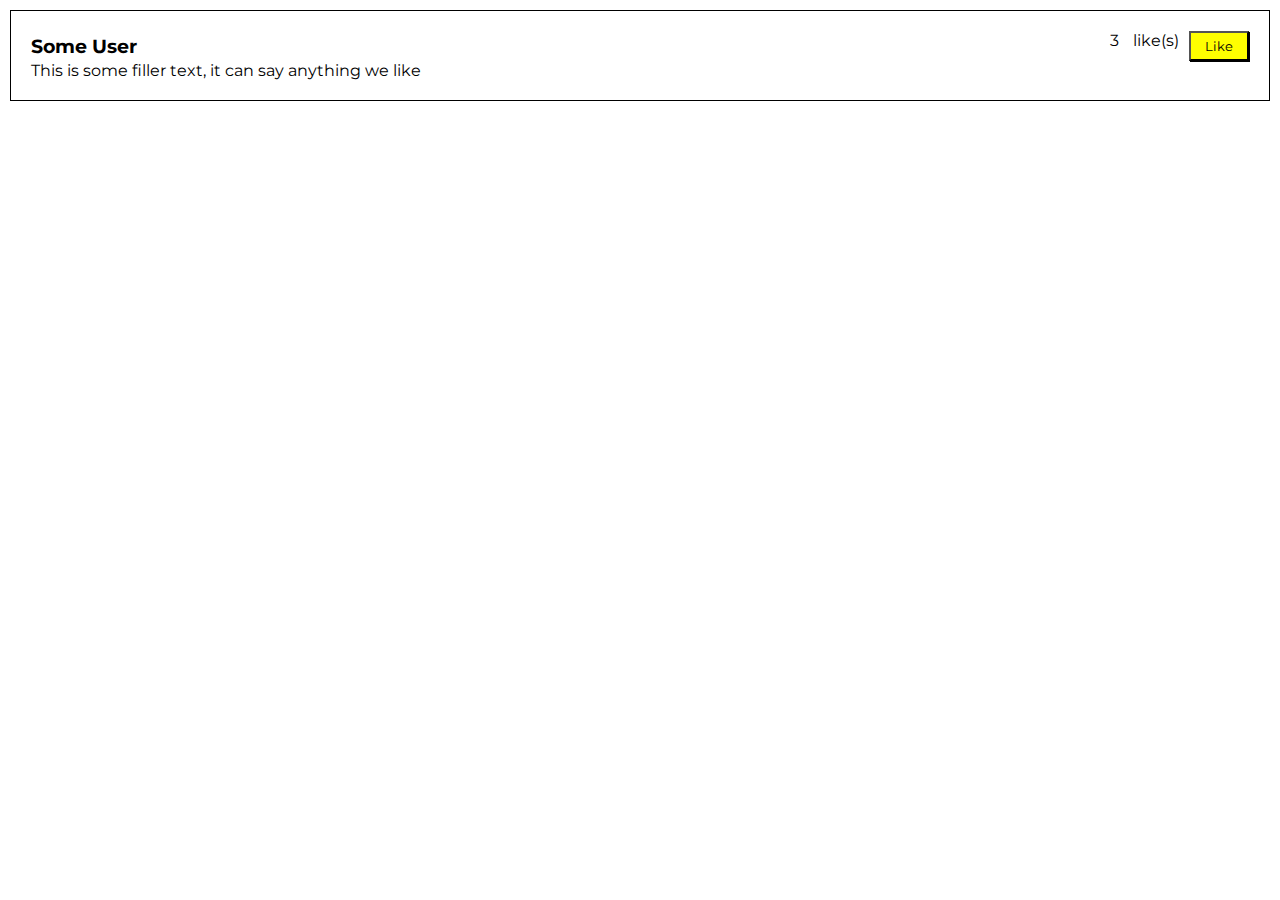
<file: index.html>
<!DOCTYPE html>
<html lang="en">
<head>
    <meta charset="UTF-8">
    <meta http-equiv="X-UA-Compatible" content="IE=edge">
    <meta name="viewport" content="width=device-width, initial-scale=1.0">
    <title>Document</title>
    <link rel="stylesheet" href="style.css">
    <link rel="preconnect" href="https://fonts.googleapis.com">
<link rel="preconnect" href="https://fonts.gstatic.com" crossorigin>
<link href="https://fonts.googleapis.com/css2?family=Montserrat:ital@1&display=swap" rel="stylesheet">
</head>
<body>
    <main>
        <section>
        <div class="tittle">
            <h3>Some User</h3>
            <div class="right">
                <span><span id="sumalikes">3</span> like(s)</span>
                <button class="button" onclick="more()" >Like</button>
            </div>
        </div>
        <p>This is some filler text, it can say anything we like</p>
        </section>
    </main>
    <script src="script.js"></script>
</body>
</html>
</file>
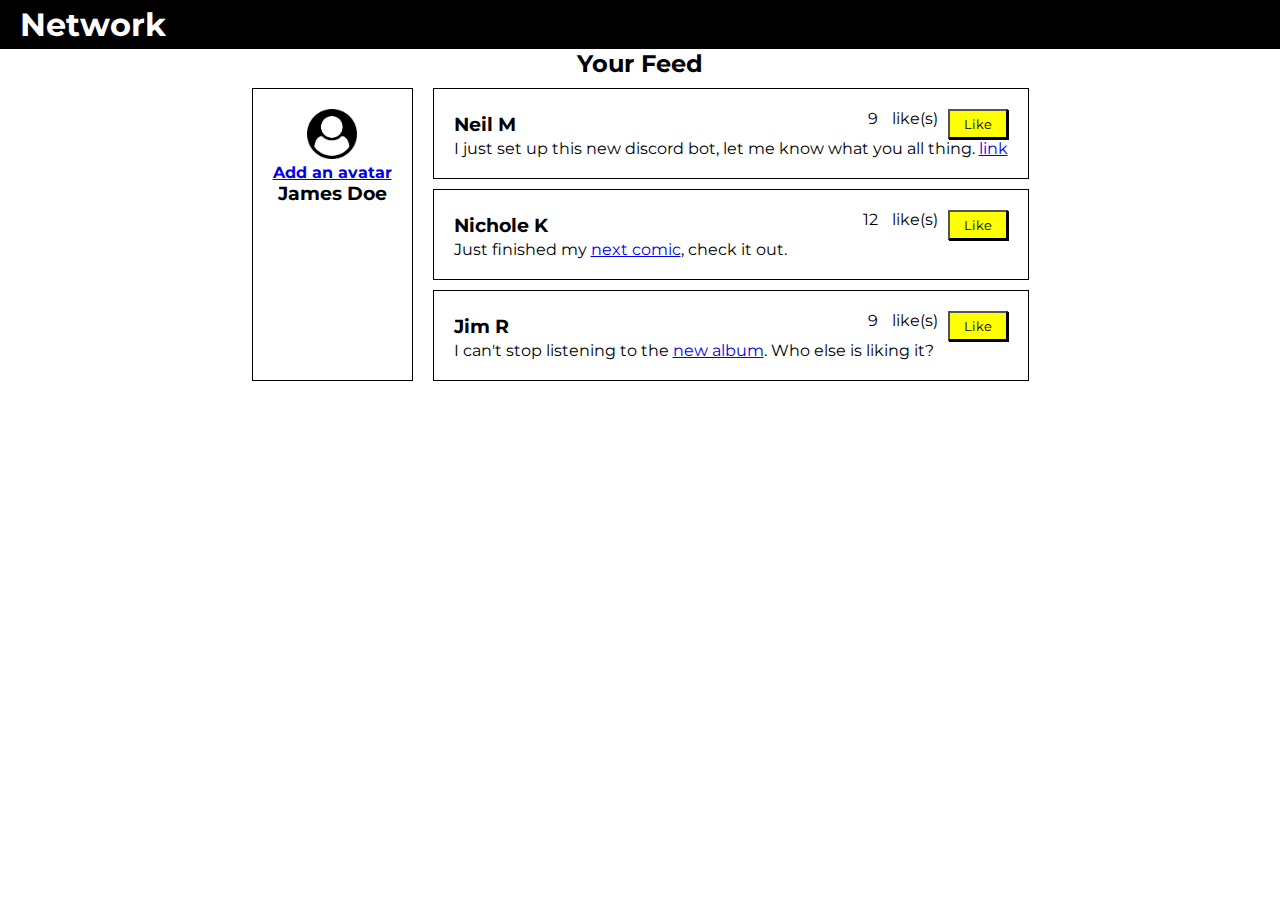
<file: index2.html>
<!DOCTYPE html>
<html lang="en">
<head>
    <meta charset="UTF-8">
    <meta http-equiv="X-UA-Compatible" content="IE=edge">
    <meta name="viewport" content="width=device-width, initial-scale=1.0">
    <title>Document</title>
    <link rel="stylesheet" href="style.css">
    <link rel="preconnect" href="https://fonts.googleapis.com">
<link rel="preconnect" href="https://fonts.gstatic.com" crossorigin>
<link href="https://fonts.googleapis.com/css2?family=Montserrat:ital@1&display=swap" rel="stylesheet">
</head>
<body>
    <header>
        <h1>Network</h1>
    </header>
    <main>
        <h2>Your Feed</h2>
        <div class="container">
        <div class="principal">
            <img src="user-circle.png" alt="" width="50">
            <h4><a href="#">Add an avatar</a></h4>
            <h3>James Doe</h3>
        </div>
        
        <div>
        <section>
            <div class="tittle">
                <h3>Neil M</h3>
                <div class="right">
                    <span><span id="sumalikes1">9</span> like(s)</span>
                    <button class="button" onclick="more(0)" >Like</button>
                </div>
            </div>
            <p>I just set up this new discord bot, let me know what you all thing. <a href="#">link</a></p>
        </section>
        <section>
            <div class="tittle">
                <h3>Nichole K</h3>
                <div class="right">
                    <span><span id="sumalikes2">12</span> like(s)</span>
                    <button class="button" onclick="more(1)" >Like</button>
                </div>
            </div>
            <p>Just finished my <a href="#">next comic</a>, check it out.</p>
        </section>
        <section>
            <div class="tittle">
                <h3>Jim R</h3>
                <div class="right">
                    <span><span id="sumalikes3">9</span> like(s)</span>
                    <button class="button" onclick="more(2)" >Like</button>
                </div>
            </div>
            <p>I can't stop listening to the <a href="#">new album</a>. Who else is liking it?</p>
        </section>
        </div>
    </div>
    </main>
    <script src="script2.js"></script>
</body>
</html>
</file>
<file: style.css>
* {
    padding: 0px;
    margin: 0px;
    font-family: 'Montserrat', sans-serif;
}

section {
    border: 1px solid black;
    padding: 20px;
    margin: 10px;
    
}

.tittle {
    display: flex;
    justify-content: space-between;
    align-items: center;
    
}

.right {
    
    display: flex;
    justify-content: space-around;
    
}

.right * {
    padding: 0px 10px;
}

.button {
    background-color: yellow;
    box-shadow: 1px 1px;
    height: 30px;
    width: 60px;
}
.container {
    display: flex;
    justify-content: center;
}
.principal {
    border: 1px solid black;
    padding: 20px;
    margin: 10px;
    text-align: center;

}


header {
    background-color: black;
    color: white;
    padding: 5px 20px;
}

h2 {
    text-align: center;
}
</file>
